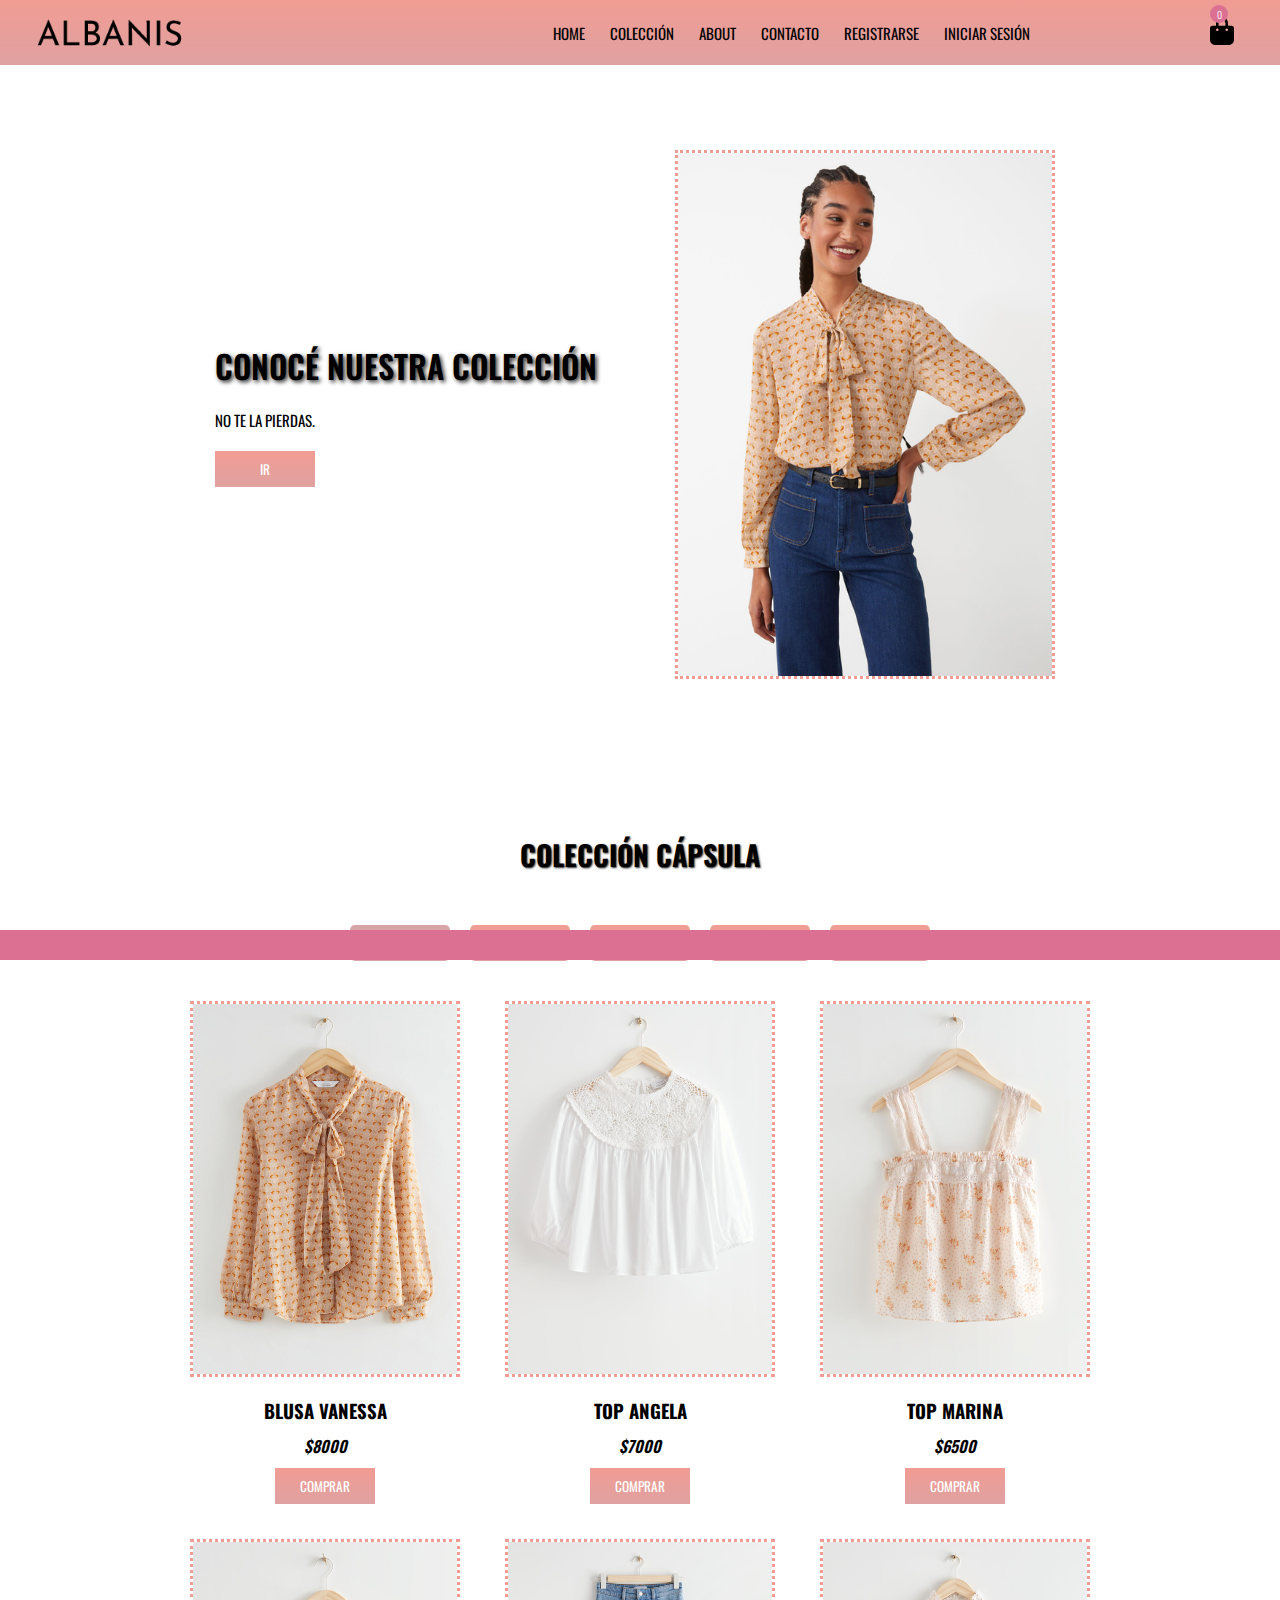
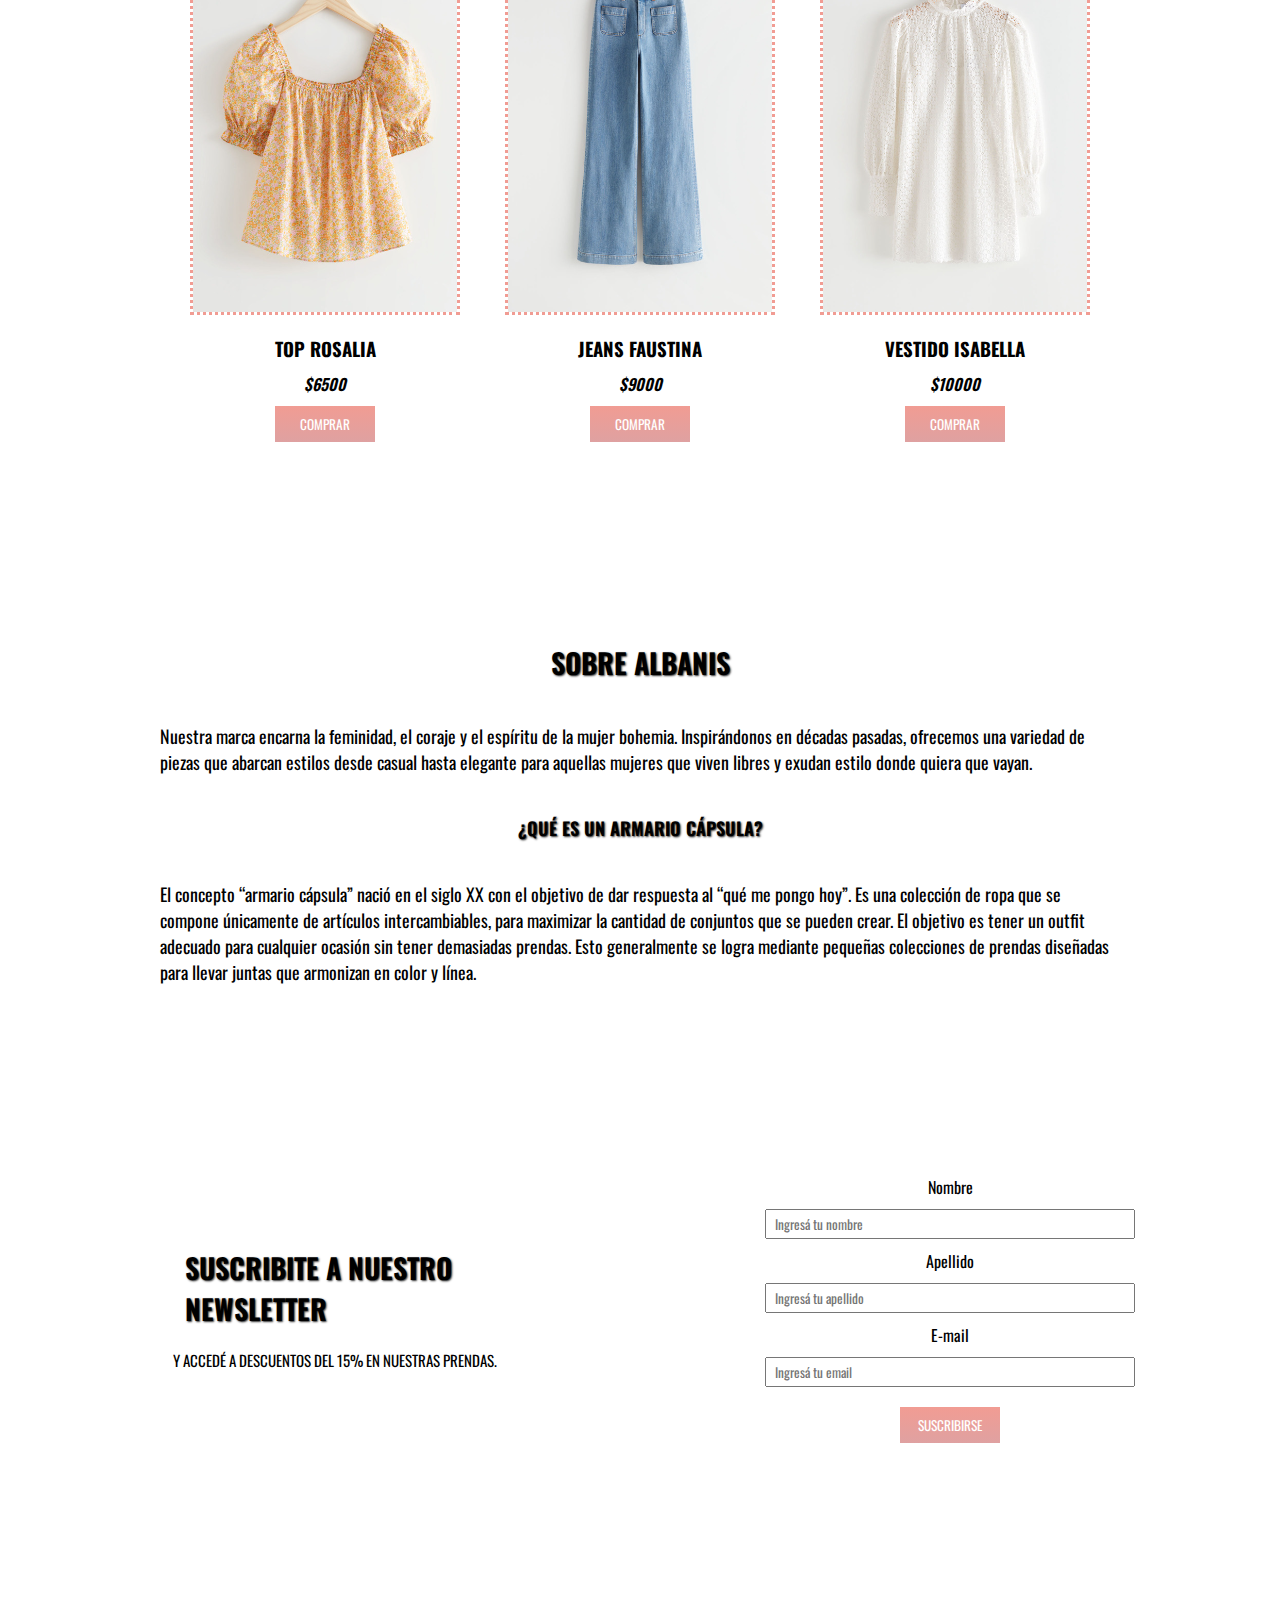
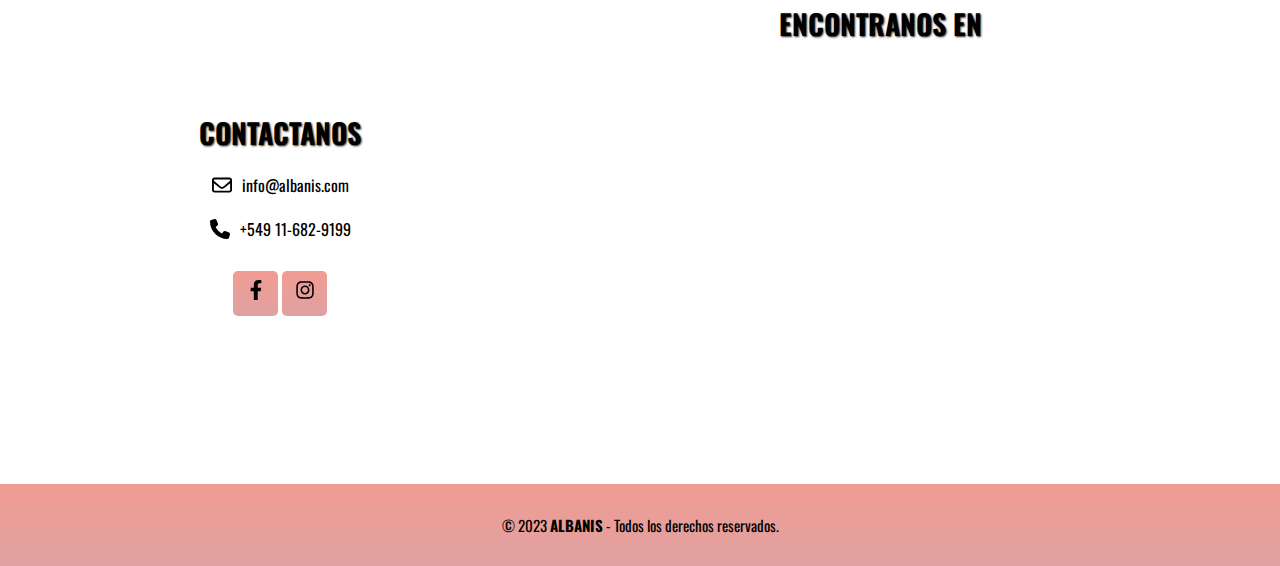
<file: index.html>
<!DOCTYPE html>
<html lang="en">
<head>
    <meta charset="UTF-8">
    <meta http-equiv="X-UA-Compatible" content="IE=edge">
    <meta name="viewport" content="width=device-width, initial-scale=1.0">
    <title>Proyecto integrador</title>
    <!-- CSS -->
    <link rel="stylesheet" href="style.css">
    <link rel="stylesheet" href="animaciones.css">
    <link rel="stylesheet" href="mediaqueries.css">
</head>
<body>
    <header>
      <img src="assets/img/logo-black.png" alt="brand-logo" class="logo">  
      <nav class="navbar">
        <!-- Menú hamburguesa -->

        <label for="menu-toggle" class="menu-label">
          <img src="assets/img/bars-solid.svg" alt="" class="menu-icon">
        </label>
        <input type="checkbox" id="menu-toggle">

        <ul class="navbar-list">
            <li> <a href="index.html" class="navbar-link">HOME</a> </li>
            <li> <a href="#products" class="navbar-link">COLECCIÓN</a> </li>
            <li> <a href="#about" class="navbar-link">ABOUT</a> </li>
            <li> <a href="#contact" class="navbar-link">CONTACTO</a> </li>
            <li> <a href="registro.html">REGISTRARSE</a> </li>
            <li> <a href="login.html">INICIAR SESIÓN</a> </li>
        </ul>

        <label for="shopping-bag-toggle" class="shopping-bag-label">
          <img src="assets/img/bag-shopping-solid.svg" alt="bolsa-de-compras" class="shopping-bag-icon">
          <div class="shopping-bag-bubble">0</div>
        </label>
        <input type="checkbox" id="shopping-bag-toggle">

        <div class="shopping-bag">
          <h2>MIS PRODUCTOS</h2>

          <div class="shopping-bag-product-container">

            <!-- <div class="shopping-bag-item">
              <img src="./assets/img/products/product1.png" alt="producto de la bolsa">

              <div class="shop-bag-item-info">
                <h3 class="shop-bag-item-title"></h3>
                <span class="shop-bag-item-price"></span>
              </div>
  
              <div class="product-handler">
                <span class="quantity-handler down" data-id="id"> <span>-</span> </span>
                <span class="product-quantity">CANTIDAD</span>
                <span class="quantity-handler up" data-id="id"> <span>+</span> </span>
              </div>
            </div> -->

          </div>

          <span class="divider"></span>

          <div class="shopping-bag-total">
            <p>TOTAL:</p>
            <span class="total">$15000</span>
          </div>
          <button class="btn-add"> <span>COMPRAR</span> </button>
          <button class="btn-delete"> <span>VACIAR BOLSA</span> </button>
        
        </div>

        <div class="invisible-screen"></div>

      </nav>
    </header>

    <main>
      <!-- Hero -->
      <section id="hero">
       <div class="hero-info">
        <h1>
          CONOCÉ NUESTRA COLECCIÓN
        </h1>
        <p>NO TE LA PIERDAS.</p>
        <button class="hero-button">IR</button>
       </div> 

       <div class="hero-card">
        <img src="assets/img/hero--card.jpg" alt="modelo">
       </div>
      </section>

      <!-- Products -->
      <section id="products">
        <div class="product-title">
         <h2>
          COLECCIÓN CÁPSULA
        </h2> 
        <div class="categories">
          <button class="category active">TODAS</button>
          <button class="category" data-category="blusas">BLUSAS</button>
          <button class="category" data-category="tops">TOPS</button>
          <button class="category" data-category="jeans">JEANS</button>
          <button class="category" data-category="vestidos">VESTIDOS</button>
        </div>

        <!-- products -->
        <div class="products-container">
<!-- 
         <div class="clothing-item">
          <img src="./assets/img/products/product1.png" alt="producto" class="rotate">
          <div class="clothing-item-info">

          <div class="clothing-item-title">
            <h3></h3>
          </div>

          <div class="clothing-item-price">
            <span></span>
          </div>

          <div class="clothing-item-buy">
            <button class="btn-buy"
            data-id ="id"
            data-name ="name"
            data-price ="price"
            data-img="img">COMPRAR</button>
          </div>
          </div>
          </div> -->

      </section>

       <!-- About -->
       <section id="about">
        <div class="about-info">
         <h2>
         SOBRE ALBANIS 
         </h2>
         <p>
          Nuestra marca encarna la feminidad, el coraje y el espíritu de la mujer bohemia. 
          Inspirándonos en décadas pasadas, ofrecemos una variedad de piezas que abarcan estilos desde casual hasta elegante para aquellas mujeres que viven libres y exudan estilo donde quiera que vayan. 
         </p> 
         <p>¿QUÉ ES UN ARMARIO CÁPSULA?</p>
         <p>El concepto “armario cápsula” nació en el siglo XX con el objetivo de dar respuesta al “qué me pongo hoy”. Es una colección de ropa que se compone únicamente de artículos intercambiables, para maximizar la cantidad de conjuntos que se pueden crear. El objetivo es tener un outfit adecuado para cualquier ocasión sin tener demasiadas prendas. Esto generalmente se logra mediante
         pequeñas colecciones de prendas diseñadas para llevar juntas que armonizan en color y línea.</p>
        </div>
       
      </section>
      
      <!-- Newsletter -->
      <section id="newsletter">
       <div class="newsletter-container">
        <h3>SUSCRIBITE A NUESTRO NEWSLETTER</h3>
        <p>Y ACCEDÉ A DESCUENTOS DEL 15% EN NUESTRAS PRENDAS.</p>
       </div> 

       <div class="form">
        <form action="" class="form">
          <label for="nombre">Nombre</label>
          <input type="text" id="nombre" placeholder="Ingresá tu nombre">
          
          <label for="apellido">Apellido</label>
          <input type="text" id="apellido" placeholder="Ingresá tu apellido">
  
          <label for="email">E-mail</label>
          <input type="email" name="" id="email" placeholder="Ingresá tu email">
  
          <button>SUSCRIBIRSE</button>
      </div>
      </section>

      <!-- Contact -->
      <section id="contact">
        <div class="contact-info">
          <h3>CONTACTANOS</h3>

          <!-- Mail -->
          <div class="contact-info-mail">
          <img src="assets/img/envelope-regular.svg" alt="mail">
          <span>info@albanis.com</span>
          </div>
          
          <!-- Phone -->
          <div class="contact-info-phone">
          <img src="assets/img/phone-solid.svg" alt="phone">
          <span>+549 11-682-9199</span>
          </div>

          <div class="box">
            <a href="#"> <img src="assets/img/facebook-f.svg" alt="facebook logo"> </a>
            <a href="#"> <img src="assets/img/instagram.svg" alt="instagram logo"></a>
          </div> 
          </div>
         
        </div>

        <div class="contact-map">
          <h3>ENCONTRANOS EN</h3>
          <iframe src="https://www.google.com/maps/embed?pb=!1m18!1m12!1m3!1d3282.107397186089!2d-59.43260628505077!3d-34.651990567560375!2m3!1f0!2f0!3f0!3m2!1i1024!2i768!4f13.1!3m3!1m2!1s0x95bc73744619b20f%3A0xe945f036a29bd060!2sC.%2025%2C%20Mercedes%2C%20Provincia%20de%20Buenos%20Aires!5e0!3m2!1ses-419!2sar!4v1674936704098!5m2!1ses-419!2sar" width="450" height="300" style="border:0;" allowfullscreen="" loading="lazy" referrerpolicy="no-referrer-when-downgrade"></iframe>
        </div>
        </div> 
      </section>

      <footer>
        <span> © 2023 <b>ALBANIS</b> - Todos los derechos reservados. </span>
      </footer>

      <div class="add-modal"></div>
      
      <script src="./data.js"></script>
      <script src="./index.js"></script>
    </main>
</body>
</html>
</file>
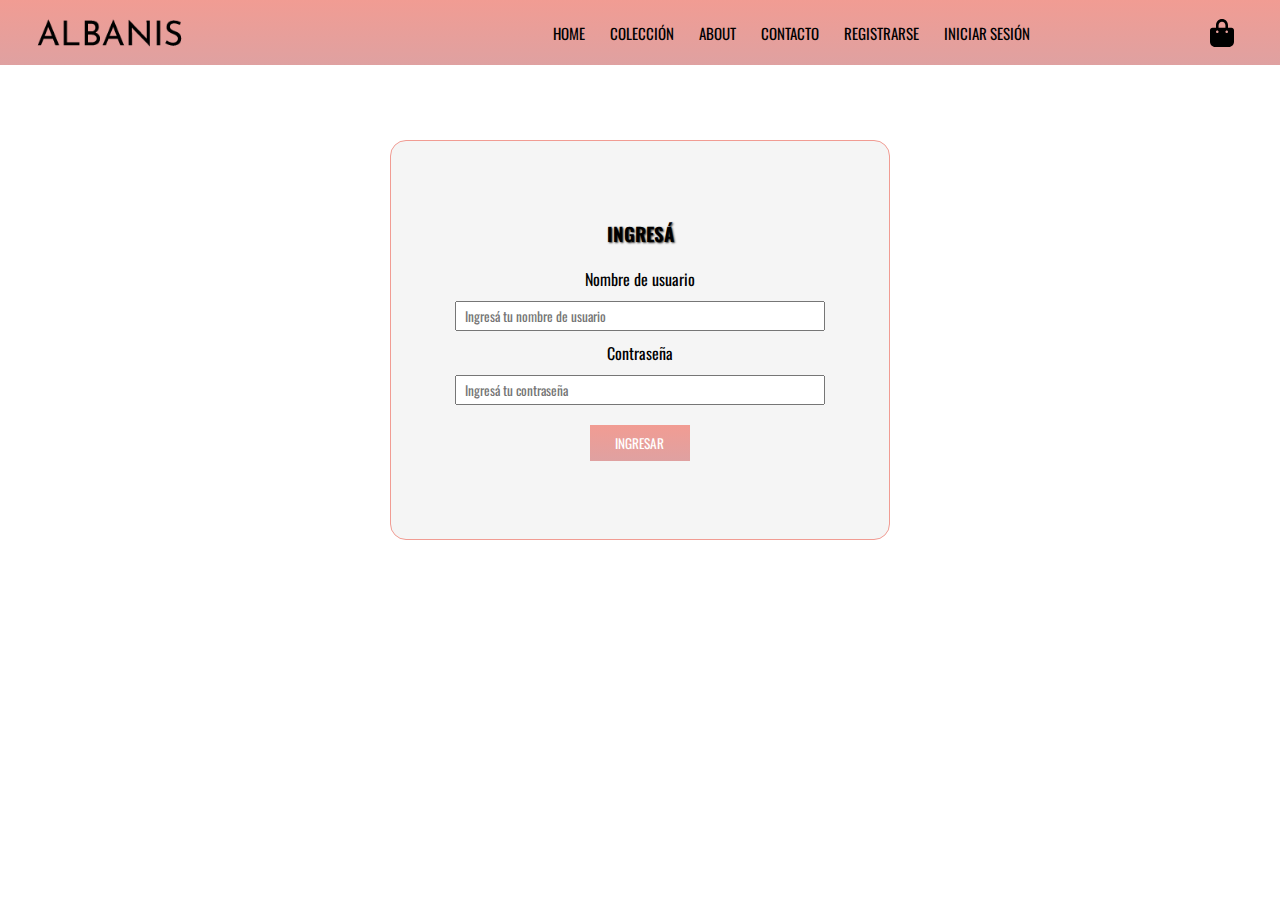
<file: login.html>
<html lang="en">
<head>
    <meta charset="UTF-8">
    <meta http-equiv="X-UA-Compatible" content="IE=edge">
    <meta name="viewport" content="width=device-width, initial-scale=1.0">
    <title>Página de Login</title>
    <!-- CSS -->
    <link rel="stylesheet" href="style.css">
    <link rel="stylesheet" href="animaciones.css">
    <link rel="stylesheet" href="mediaqueries.css">
</head>
<body>
    <header>
        <img src="assets/img/logo-black.png" alt="brand-logo" class="logo">  
        <nav class="navbar">
          <!-- Menú hamburguesa -->

        <label for="menu-toggle" class="menu-label">
          <img src="assets/img/bars-solid.svg" alt="" class="menu-icon">
        </label>
        <input type="checkbox" id="menu-toggle">

          <ul class="navbar-list">
              <li> <a href="index.html" class="navbar-link">HOME</a> </li>
              <li> <a href="#products" class="navbar-link">COLECCIÓN</a> </li>
              <li> <a href="#about" class="navbar-link">ABOUT</a> </li>
              <li> <a href="#contact" class="navbar-link" >CONTACTO</a> </li>
              <li> <a href="registro.html">REGISTRARSE</a> </li>
              <li> <a href="login.html">INICIAR SESIÓN</a> </li>
          </ul>

          <img src="assets/img/bag-shopping-solid.svg" alt="bolsa-de-compras" class="shopping-bag-icon"> 

          
        <div class="invisible-screen"></div>
        </nav>
      </header>

      <section id="login">
       <div class="form-box">
          <h3>INGRESÁ</h3>
          <form action="" class="form">
            <label for="nombre">Nombre de usuario</label>
            <input type="text" id="nombre" placeholder="Ingresá tu nombre de usuario">

            <label for="password">Contraseña</label>
            <input type="password" id="password" placeholder="Ingresá tu contraseña" required>

            <button>INGRESAR</button>
          </form>

       </div>
      </section>
 
      <script src="./menu.js"></script>    
</body>
</html>
</file>
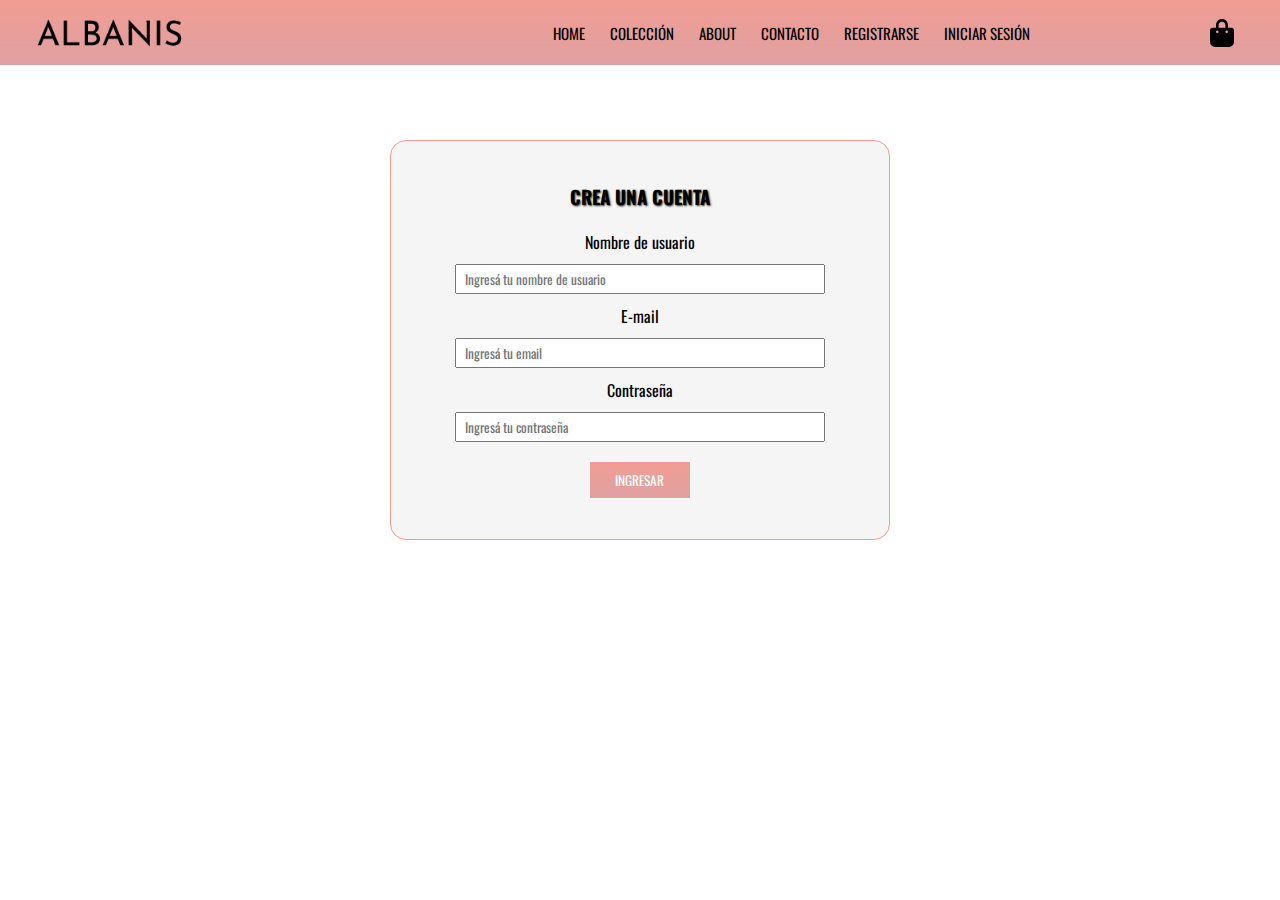
<file: registro.html>
<html lang="en">
<head>
    <meta charset="UTF-8">
    <meta http-equiv="X-UA-Compatible" content="IE=edge">
    <meta name="viewport" content="width=device-width, initial-scale=1.0">
    <title>Página de registro</title>
    <!-- CSS -->
    <link rel="stylesheet" href="style.css">
    <link rel="stylesheet" href="animaciones.css">
    <link rel="stylesheet" href="mediaqueries.css">
</head>
<body>
    <header>
        <img src="assets/img/logo-black.png" alt="brand-logo" class="logo">  
        <nav class="navbar">
          <!-- Menú hamburguesa -->

        <label for="menu-toggle" class="menu-label">
          <img src="assets/img/bars-solid.svg" alt="" class="menu-icon">
        </label>
        <input type="checkbox" id="menu-toggle">

          <ul class="navbar-list">
              <li> <a href="index.html" class="navbar-link">HOME</a> </li>
              <li> <a href="#products" class="navbar-link">COLECCIÓN</a> </li>
              <li> <a href="#about" class="navbar-link">ABOUT</a> </li>
              <li> <a href="#contact" class="navbar-link">CONTACTO</a> </li>
              <li> <a href="registro.html">REGISTRARSE</a> </li>
              <li> <a href="login.html">INICIAR SESIÓN</a> </li>
          </ul>
          
          <img src="assets/img/bag-shopping-solid.svg" alt="bolsa-de-compras" class="shopping-bag-icon">

  
        <div class="invisible-screen"></div>
        </nav>
      </header>

    <section id="registro">
     <div class="form-box">
        <h3>CREA UNA CUENTA</h3>
        <form action="" class="form">
         <label for="nombre">Nombre de usuario</label>
         <input type="text" id="nombre" placeholder="Ingresá tu nombre de usuario">

         <label for="email">E-mail</label>
         <input type="email" id="email" placeholder="Ingresá tu email">

         <label for="password">Contraseña</label>
         <input type="password" id="password" placeholder="Ingresá tu contraseña" required>

         <button>INGRESAR</button>
        </form>

     </div>
    </section>

    <script src="./menu.js"></script>
</body>
</html>
</file>
<file: style.css>
@import url('https://fonts.googleapis.com/css2?family=Oswald:wght@300;500;600&display=swap');

* {
    padding: 0;
    margin: 0;
    box-sizing: border-box;
    font-family: "Oswald", sans-serif;
    text-decoration: none;
    list-style-type: none;
    scroll-behavior: smooth;
    scroll-padding-top: 65px;
}

body {
    margin: auto 0;
}

/* Header */

header {
    font-size: 15px;
    width: 100%;
    display: flex;
    justify-content: space-between;
    align-items: center;
    height: 65px;
    padding: 0px 30px;
    position: fixed;
    top: 0;
    z-index: 2;
    background: linear-gradient(to top, #dfa1a1, #f19c93);
}

.logo {
    height: 65%;
}

.navbar,
.navbar-list {
    display: flex;
    justify-content: center;
    align-items: center;
}

.navbar {
    gap: 180px;
}

.navbar-list {
    gap: 25px;
}

.navbar-list a {
    color: black;
}

.shopping-bag-icon {
    font-weight: 500;
    height: 28px;
    font-size: 15px;
    margin-right: 1rem;
    cursor: pointer;
    position: relative;
}

.shopping-bag-bubble {
        position: absolute;
        top: 5px;
        bottom: 10px;
        text-align: center;
        background: palevioletred;
        color: white;
        font-size: 10px;
        font-weight: 300;
        height: 18px;
        width: 18px;
        display: flex;
        justify-content: center;
        align-items: center;
        padding-left: 1px;
        border-radius: 50%;
}

/* Bolsa de compras */

.shopping-bag {
    position: absolute;
    top: 65px;
    right: 0;
    padding: 50px 30px;
    background: linear-gradient(to bottom, #dfa1a1, #f19c93);
    border-left: 1px solid #f19c93;
    display: flex;
    flex-direction: column;
    gap: 30px;
    height: calc(100vh - 65px);
    overflow-y: scroll;
    z-index: 2;
    min-width: 375px;
    transform: translate(200%);
    transition: all 0.5s cubic-bezier(0.92, 0.01, 0.35, 0.99);
}

.shopping-bag-product-container {
    display: flex;
    flex-direction: column;
    gap: 20px;
}

/* Barra de scroll del carrito oculta */

.shopping-bag::-webkit-scrollbar {
    display: none;
}

.shopping-bag h2 {
   font-size: 20px;
   font-weight: 600;
   color: white;
}

.shopping-bag-item {
    display: flex;
    align-items: center;
    justify-content: space-between;
    gap: 20px;
    background-color: rgb(215, 165, 165);
    padding: 20px;
    border: 1px solid black;
    border-radius: 10px;
}

.shopping-bag-item img {
    border: 1px solid #f19c93;
    width: 50px;
    height: 70px;
}

.shop-bag-item-info {
    display: flex;
    flex-direction: column;
    min-width: 110px;
}

.shop-bag-item-title {
    font-weight: 600;
    font-size: 15px;
    color: white;
}

.shop-bag-item-price {
    font-weight: 600;
    font-size: 14px;
    color: white;
}

.product-handler {
    display: flex;
    align-items: center;
    justify-content: center;
    gap: 20px;
}

.quantity-handler {
    display: flex;
    justify-content: center;
    align-items: center;
    padding: 2px 10px;
    font-weight: 500;
    border-radius: 5px;
}

.quantity-handler span {
    color: white;
}

.product-quantity {
    color: white;
}

.up {
    border: 0.5px solid black;
    background-color: #f19c93;
    cursor: pointer;
}

.down {
    border: 0.5px solid black;
    background-color: lightgray;
}

.divider {
    border: 0.3px solid black;
    margin-top: 25px;
    width: 100%;
}

.shopping-bag-total {
    display: flex;
    justify-content: space-between;
    width: 100%;
}

.shopping-bag-total p,
.shopping-bag-total span {
    font-size: 16px;
    font-weight: 700;
    color: white;
}


.shopping-bag {
    display: flex;
}

.btn-add,
.btn-delete {
    border: 1px solid black;
    cursor: pointer;
    padding: 10px 35px;
    border-radius: 5px;
    background-color:  rgb(215, 165, 165);
}

.btn-add span,
.btn-delete span {
    color: white;
}

/* Open shopping bag */

/* Toggle de la bolsa */

.open-shopping-bag {
    transform: translate(0%);
    transition: all 0.5s cubic-bezier(0.92, 0.01, 0.35, 0.99);
}
  
.empty-msg {
    color: white;
    font-size: 15px;
}


/* Main */

main {
    width: 100%;
    display: flex;
    flex-direction: column;
    align-items: center;
    justify-content: center;
}

/* Hero */

#hero {
    margin-top: 65px;
    padding: 70px 0;
    max-width: 1200px;
    display: flex;
    justify-content: center;
    align-items: center;
}

.hero-info {
    display: flex;
    flex-direction: column;
    gap: 20px;
    width: 50%;
}

.hero-info h1 {
    font-size: 32px;
    width: 80%;
    min-width: 500px;
    font-weight: 600;
    text-shadow: 2px 2px 4px #2d2d2d;
}

.hero-info p {
    font-weight: 400;
    font-size: 15px;
    width: 70%;
}

.hero-button {
    color: white;
    background: linear-gradient(to top, #dfa1a1, #f19c93);
    width: 100px;
    padding: 8px 0px;
    text-align: center;
    border: #dfa1a1;
    cursor: pointer;
}

.hero-card {
    width: 400px;
    padding: 15px;
    display: flex;
    justify-content: center;
}

.hero-card img {
    width: 380px;
    border-style: dotted;
    border-color: #f19c93;
}

/* Products */

#products {
    padding: 70px 0;
    max-width: 1200px;
    width: 100%;
    display: flex;
    flex-direction: column;
    align-items: center;
    justify-content: center;
}

.product-title h2 {
    display: flex;
    justify-content: center;
    align-items: center;
    width: 100%;
    text-shadow: 1px 1px 2px #2d2d2d;
    font-size: 28px;
    margin-bottom: 50px;
}

.categories {
    display: flex;
    align-items: center;
    justify-content: center;
    gap: 20px;
    flex-wrap: wrap;
}

.category {
    color: white;
    background: linear-gradient(to top, #dfa1a1, #f19c93);
    width: 100px;
    padding: 8px 0px;
    text-align: center;
    border: #dfa1a1;
    cursor: pointer;
    border-radius: 5px;
}

.active {
    background: rgb(215, 165, 165);
}

.products-container {
    display: flex;
    justify-content: center;
    align-items: center;
    flex-wrap: wrap;
    gap: 15px;
    padding: 40px 0;
    max-width: 1200px;
}

.clothing-item {
    display: flex;
    flex-direction: column;
    justify-content: center;
    align-items: center;
    /* flex-direction: wrap; */
    gap: 20px;
    margin-bottom: 20px;
    width: 300px;
}

.clothing-item img {
    border-style: dotted;
    border-color: #f19c93;
}

.clothing-item-info {
    display: flex;
    flex-direction: column;
    justify-content: center;
    align-items: center;
    gap: 10px;
}

.clothing-item-title {
    font-weight: 600;
}

.clothing-item-price {
    font-weight: 600;
    font-style: italic;
}

.btn-buy {
    color: white;
    background: linear-gradient(to top, #dfa1a1, #f19c93);
    width: 100px;
    padding: 8px 0px;
    text-align: center;
    border: #dfa1a1;
    cursor: pointer;
}

/* About */

#about {
    margin-top: 20px;
    padding: 50px 0;
    max-width: 1200px;
    display: flex;
    flex-direction: column;
    justify-content: center;
    align-items: center;
    margin-bottom: 50px;
}

.about-info {
    display: flex;
    flex-direction: column;
    justify-content: center;
    align-items: center;
    width: 80%;
}

.about-info h2 {
    display: flex;
    justify-content: center;
    align-items: center;
    width: 100%;
    text-shadow: 1px 1px 2px #2d2d2d;
    font-size: 28px;
}

.about-info p {
    display: flex;
    justify-content: center;
    align-items: center;
    width: 100%;
    font-size: 18px;
    margin-top: 40px;
}

.about-info p:nth-child(3) {
    font-weight: 900;
    text-shadow: 1px 1px 2px #2d2d2d;
}

/* Newsletter */

#newsletter {
    margin-top: 20px;
    padding: 70px 0px;
    max-width: 1200px;
    width: 100%;
    display: flex;
    align-items: center;
    justify-content: center;
    gap: 30px;
}

.newsletter-container {
    display: flex;
    flex-direction: column;
    align-items: center;
    justify-content: center;
    gap: 20px;
    width: 80%;
    padding: 0px 15px;
}

.newsletter-container h3 {
    font-size: 28px;
    width: 40%;
    min-width: 300px;
    text-shadow: 1px 1px 2px #2d2d2d;
    display: flex;
    justify-content: center;
    align-items: center;
    align-content: center;
}

.newsletter-container p {
    font-weight: 400;
    font-size: 15px;
    width: 70%;
    display: flex;
    justify-content: center;
    align-items: center;
    padding: 0px 15px;
}

.form {
    display: flex;
    flex-direction: column;
    justify-content: center;
    align-items: center;
    width: 80%;
    gap: 10px;
}

.form input {
    height: 30px;
    width: 370px;
}

.form button {
    color: white;
    background: linear-gradient(to top, #dfa1a1, #f19c93);
    width: 100px;
    padding: 8px 0px;
    margin-top: 10px;
    text-align: center;
    border: #dfa1a1;
    cursor: pointer;
}

/* Contact */

#contact {
    margin-top: 20px;
    padding: 70px 0px;
    max-width: 1200px;
    width: 100%;
    display: flex;
    flex-direction: row;
    justify-content: flex-start; 
    align-items: center;
    /* background: linear-gradient(to top, #dfa1a1, #f19c93); */
}

.contact-info {
    max-width: 1200px;
    width: 40%;
    display: flex;
    align-items: center;
    justify-content: center;
    flex-direction: column;
    gap: 20px; 
    margin-top: 60px;

}

.contact-info h3 {
    font-size: 28px;
    text-shadow: 1px 1px 2px #2d2d2d;
    display: flex;
    justify-content: center;
    align-items: center;
}

.contact-info img {
    height: 20px;
    width: 20px;
}

.contact-info-mail,
.contact-info-phone {
    display: flex;
    flex-direction: row;
    align-items: center;
    gap: 10px;
}

.box {
    margin-top: 10px;
    gap: 25px;
}

.box a {
    display: inline-block;
    width: 45px;
    height: 45px;
    line-height: 45px;
    align-items: center;
    text-align: center;
    background: linear-gradient(to top, #dfa1a1, #f19c93);
    border-radius: 0.3rem;
    cursor: pointer;
}


.contact-map {
    max-width: 1200px;
    width: 60%;
    display: flex;
    align-items: center;
    justify-content: center;
    flex-direction: column;
    gap: 20px;
}

.contact-map h3 {
    font-size: 28px;
    text-shadow: 1px 1px 2px #2d2d2d;
}

/* Footer */

footer {
    background: linear-gradient(to top, #dfa1a1, #f19c93);
    display: flex;
    justify-content: center;
    align-items: center;
    margin-top: 50px;
    padding: 30px 0;
    width: 100%;
}

footer span {
    font-size: 15px;
}

footer span > b {
    font-weight: 900;
}

/* Página de registro */

#registro {
    max-width: 1200px;
    margin: 0 auto;
    margin-top: 70px;
    padding: 70px 0;
    display: flex;
    flex-direction: column;
    justify-content: center;
    align-items: center;
    width: 100%;
    gap: 10px;
}

.form-box {
    display: flex;
    flex-direction: column;
    justify-content: center;
    align-items: center;
    width: 500px; 
    height: 400px;
    background: whitesmoke;
    border: 1px solid #f19c93;
    border-radius: 1rem;
    gap: 20px;
}

.form-box h3 {
    text-shadow: 1px 1px 2px #2d2d2d;
}

.form input::placeholder {
    padding-left: 8px;
}

/* Página de Login */

#login {
    max-width: 1200px;
    margin: 0 auto;
    margin-top: 70px;
    padding: 70px 0;
    display: flex;
    flex-direction: column;
    justify-content: center;
    align-items: center;
    width: 100%;
    gap: 10px;
}

/* Menú hamburguesa */
/* Ocultar menú hamburguesa y checkbox */

#menu-toggle, 
#shopping-bag-toggle,
.menu-label {
    display: none;
}

.menu-icon {
    height: 25px;
    margin-right: 5px;
    cursor: pointer;
    padding: 0;
}

/* Modal */

.hidden {
    display: none;
  }

.disabled {
  background-color: lightgray;
  color: white;
  cursor: not-allowed;
  border: none;
}

.disabled:hover {
  background-color: lightgray;
  color: white;
  cursor: not-allowed;
  border: none;
}

.add-modal {
  padding: 15px 0px;
  display: flex;
  align-items: center;
  justify-content: center;
  color: var(--text-white);
  background-color: palevioletred;
  position: fixed;
  bottom: 0;
  width: 100%;
  transition: all 0.5s ease-out;
  transform: translateY(200%);
}

.active-modal {
  transform: translateY(0);
  transition: all 0.5s ease-in;
}
</file>
<file: animaciones.css>
/* "Pantalla invisible" para cuando se abren el menú hamburguesa y la bolsa de compras" */ 

.invisible-screen {
    position: absolute;
    top: 65px;
    left: 0;
    height: 100vh;
    width: 100%;
    z-index: 1;
    display: none; 
}

/* Open menú */

.show-invisible-screen {
    display: flex;
}

/* Hover de los elementos "a" del navbar */

.navbar-list li {
    position: relative;
    padding: 0;
}

.navbar-list li a::after {
    content: "";
    height: 2px;
    width: 100%;
    background: black;
    position: absolute;
    bottom: 0;
    left: 0;
    transform: scaleX(0);
    transform-origin: bottom right;
    transition: transform 0.15s ease;
}

.navbar-list li a:hover::after {
    transform-origin: bottom left;
    transform: scaleX(1);
}

/* Boton down de la bolsa de compras*/

.down {
    transition: all 0.2 ease-in;
}

.down:hover {
    background-color: #f19c93;
    transition: all 0.2 ease-in;
    cursor: pointer;
}

/* Botones */

.hero-button:hover,
.btn-buy:hover,
.form button:hover,
.category:hover {
    transform: scale(1.1);
    transition: all 0.5s;
}

.btn-add:hover,
.btn-delete:hover,
.quantity-handler.down:hover,
.quantity-handler.up:hover {
    transform: scale(1.1);
    transition: all 0.8s;
}


/* Productos */

.rotate:hover {
    transform: rotateY(90deg);
    transition: 0.8s;
}
</file>
<file: mediaqueries.css>
/* Tablet */

@media (max-width: 992px) {

    /* Header */

    .navbar {
        gap: 5px;
    }
    
    .navbar-list {
       position: absolute;
       top: 65px;
       left: 5%;
       right: 5%;
       width: 90%;
       flex-direction: column;
       background-color: #dfa1a1;
       border: 2px solid #f19c93;
       border-top: 0px;
       border-radius: 0px 0px 10px 10px;
       align-items: flex-start;
       padding: 45px 30px;
       gap: 20px;
       z-index: 2;
       display: none;
    }

    /* Menú */

    .menu-label {
        display: flex;
        order: 2;
        cursor: pointer;
    }

    .shopping-bag-icon {
        height: 25px;
        width: 25px;
    }

    /* Open menú */

    .open-menu {
        display: flex;
    }

    /* Hero */

    #hero {
        margin-top: 100px;
    }

    .hero-card {
        display: none;
    }

    .hero-info {
        width: 100%;
        text-align: center;
        justify-content: center;
        align-items: center;
        gap: 40px;
    }

    .hero-info h1 {
        width: 90%;
        max-width: 500px;
        min-width: unset;
        font-size: 35px;
    }

    .hero-info p {
        font-size: 18px;
    }

    /* Newsletter */
    
    #newsletter {
        flex-wrap: wrap;
    }

    .newsletter-container {
        gap: 30px;
        margin-bottom: 30px;
    }

    .newsletter-container h3 {
        padding: 0px 15px;
    }

    /* Contact */

    #contact {
        flex-direction: column;
    }

    .contact-info {
        margin-bottom: 70px;
    }

    .contact-map {
        margin-top: 70px;
    }

    .contact-map iframe {
        width: 90%;
    }
} 

   
/* Tablet */

@media (max-width: 526px) {

    /* Products */

    #products {
       width: 90%;
    }

    .clothing-item {
        width: 80%;
    }

    .clothing-item img {
        width: 90%;
    }

    /* Login/Registro */

    .form input {
       width: 300px;
    }

    .form-box {
        width: 400px;
    }

    /* Bolsa de compras */

    .shopping-bag {
        left: 0;
        width: 100%;
        border: none;
    }

    .shopping-bag-product-container {
        flex-wrap: wrap;
    }

}

/* Tablet */

@media (max-width: 450px) {

    /* Header */

    .logo {
        height: 50%;
    }

    .navbar {
        gap: none;
    }

    .shopping-bag-icon {
        margin-right: 0.5rem;
    }

    /* Bolsa de compras */

    .shopping-bag {
        min-width: unset;
    }

    .shopping-bag-product-container {
        align-items: center;
    }

    .shopping-bag-item {
        width: 70%;
        justify-content: center;
        gap: 20px;
        flex-direction: column;
    }

    .shop-bag-item-info {
        text-align: center;
    }

    /* Sections */

    #hero,
    #products,
    #about {
        width: 80%;
    }

    /* Products */

    .clothing-item {
        width: 100%;
    }

    .product-title h2,
    .about-info h2,
    .newsletter-container h3,
    .contact-info h3,
    .contact-map h3 {
        font-size: 30px;
    }

    /* Form */

    .form label {
        font-size: 18px;
    }

    .form input {
        height: 40px;
        width: 230px;
    }

    /* Contact */

    .contact-info,
    .contact-map {
        width: 80%;
    }

    /* Login/Registro */

    #registro, 
    #login {
        width: 80%;
    }

    .form-box {
        width: 300px;
    }
    
}  

/* Celular */

@media (max-width: 360px) {

    /* Products */

    .clothing-item img {
        width: 100%;
    }

    /* About section */

    .about-info p {
        width: 80%;
    }

    /* Newsletter section */

    .newsletter-container h3 {
       min-width: unset;
       width: 80%;
       padding: 0px 20px;

    }

    /* Login/Registro */

    .form-box {
        width: 270px;
        height: 350px;
    }

    .form {
        gap: 8px;
    }

    .form-box h3,
    .form label {
        font-size: 15px;
    }

    .form input {
        height: 35px;
        width: 210px;
    }

    /* Footer */

    footer span {
        font-size: 12px;
    }
}

/* Celular */

@media (max-width: 320px) {

    /* Header */

    header {
        padding: 0px 20px;
    }

    /* Sections */

    #hero, #products, #about {
        width: 90%;
    }

    /* Products */

    .clothing-item-title h3,
    .clothing-item-price {
        font-size: small;
    }

    /* About */

    .about-info p {
        font-size: 16px;
        width: 90%;
    }

    .about-info p:nth-child(3) {
        padding: 0px 20px;
    }

    /* Form */

    .form {
        width: 90%;
    }

    /* Contact */
    
    #contact {
        padding-bottom: 40px;
    }

    .contact-map {
        display: none;
    }
}
</file>
